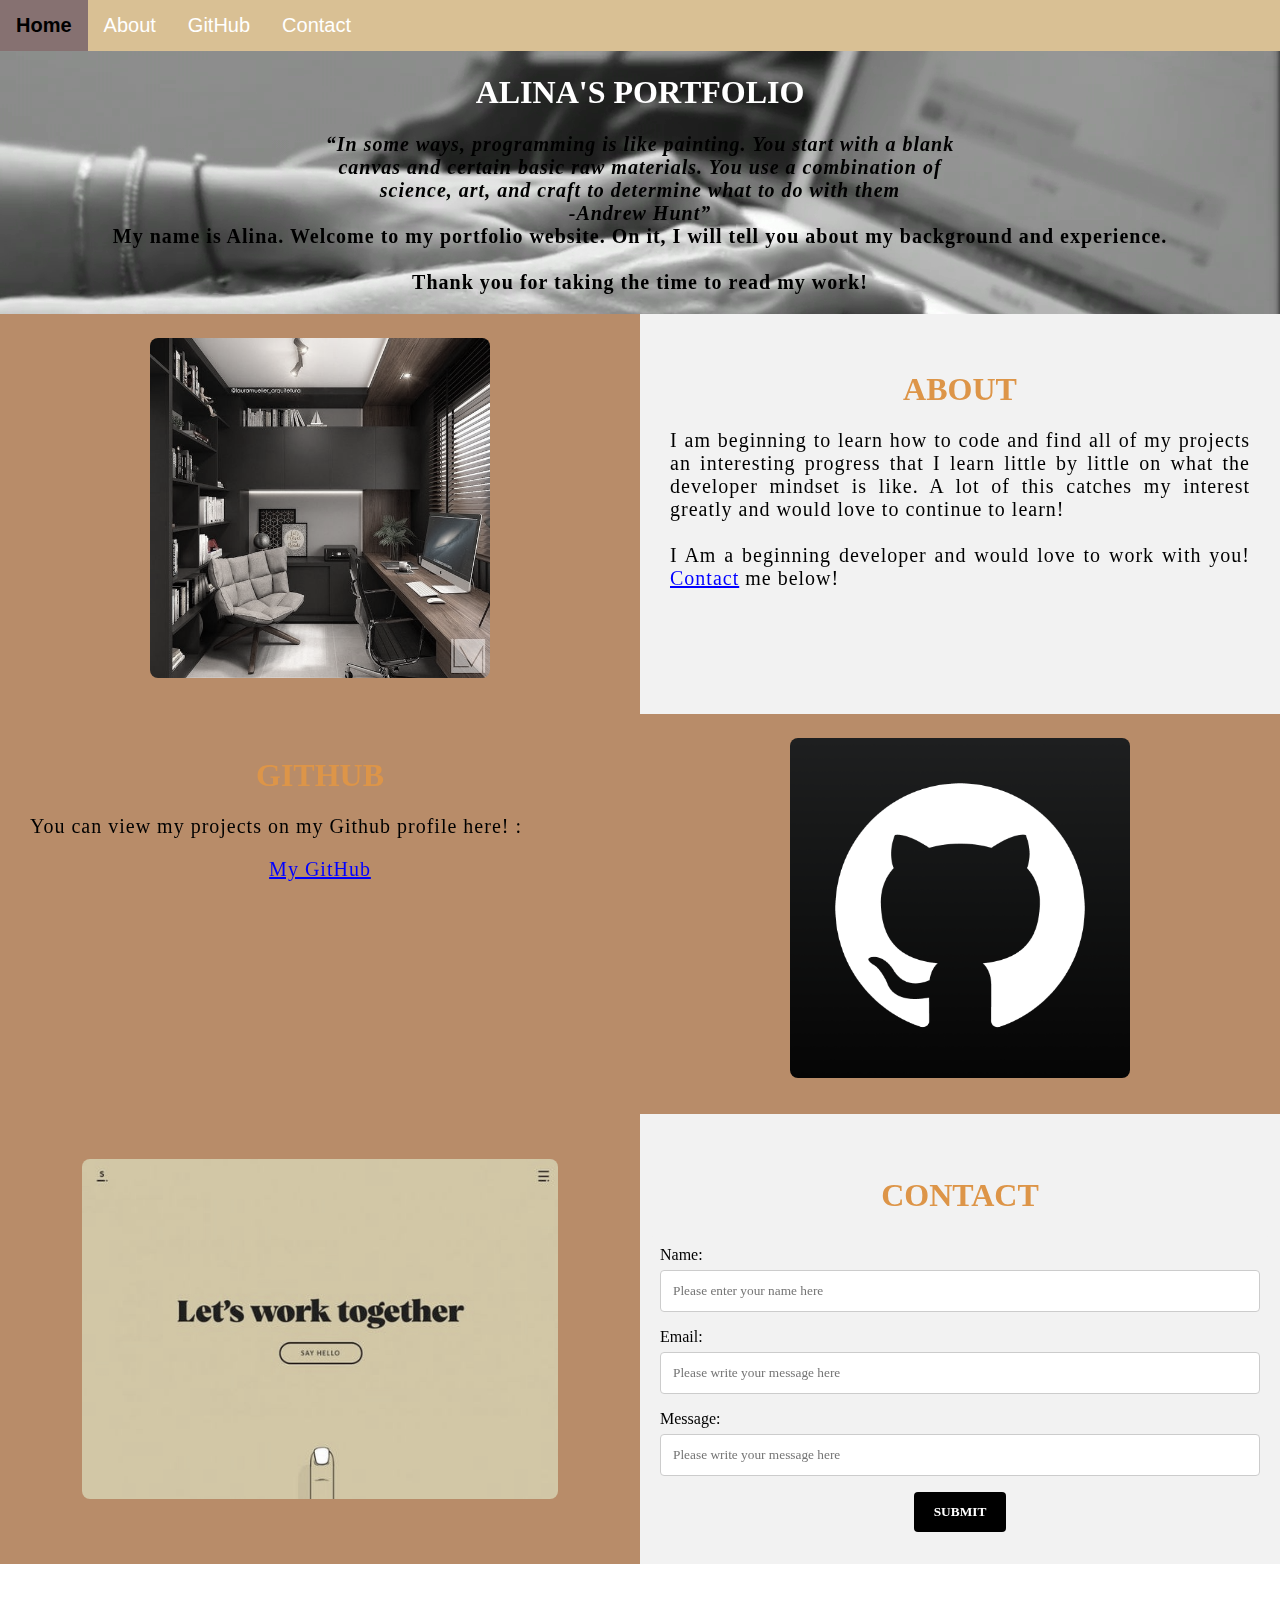
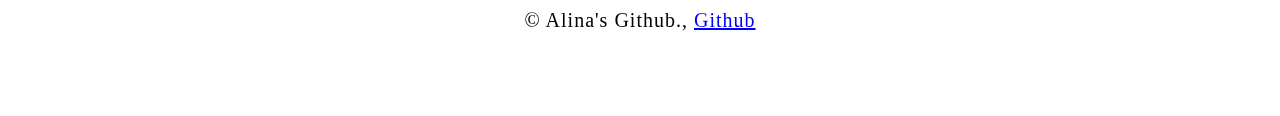
<file: index.html>
<!DOCTYPE html>
<html lang="en">
<head>
        <meta charset="utf-8">
        <meta name="viewport" content="width=device-width" />
        <title>Alina's Portfolio</title>
        <link rel="stylesheet" type="text/css" href="stylesheet/portfolio.css">
</head>
    
<!--Body-->
<body class="Background">

    <!--NavBar-->
    <div class="Navbar">
        <a class="active" href="#Home">Home</a>
        <a href="#About">About</a>
        <a href="#GitHub">GitHub</a>
        <a href="#Contact">Contact</a>
    </div>

<!--Breaks inserted to add space-->
<br>
<br>

<!--Background video-->
<div id="Home">
    <video autoplay muted loop id="Typing_Video">
        <source src="images/video/Typing.mp4" type="video/mp4">
        <!--Display message if video fails to run-->
        Your browser does not support HTML5 video.
    </video>
</div>

<!--Video text-->
<div class="Video_text">
    <h1 class="white-text">Alina's Portfolio</h1>
    <strong>
        <p class="center">
            <q>In some ways, programming is like painting. You start with a blank
            <br>canvas and certain basic raw materials. You use a combination of
            <br>science, art, and craft to determine what to do with them
            <br> -Andrew Hunt</q>
            <br> My name is Alina. Welcome to my portfolio website. On it, I will tell you about my background and experience.
            <br>
            <br> Thank you for taking the time to read my work!
            </p>
        </strong>
</div>

<!--About section-->
<div class="Row" id="About">
<!--Left Column-->
<div class="Column_2">
    <img src="images/pictures.jpeg" alt="">
</div>
    <!--Right column-->
    <div class="Column_1">
        <h1>About</h1>
        <p>
           I am beginning to learn how to code and find all of my projects an interesting progress that I learn little by little on what the developer mindset is like. A lot of this catches my interest greatly and would love to continue to learn!
            <br>
            <br>I Am a beginning developer and would love to work with you! <a href="#Contact">Contact</a> me below!
        </p>
    </div>
</div>

<!--GitHub Section-->
<div class="Row" id="Github">
    <!--Left column-->
    <div class="Column_2">
        <h1>GitHub</h1>
        <p>
            You can view my projects on my Github profile here! :
            <br>
            <p class="center"><a href="https://github.com/sxvell/HTML-and-CSS-projects" target="_blank">My GitHub</a>
        </p>
    </div>
    <!--Right Column-->
    <div class="Column_2">
        <a href="https://github.com/sxvell/HTML-and-CSS-projects" target="_blank"><img src="images/github.png" alt="GithHub Logo"></a>
    </div>
 </div>

<!--Contact section-->
<div class="Row" id="Contact">
    <!--Contact Image, left column-->
    <div class="Column_2 Column_tall">
        <img src="images/contact.jpeg" alt="Contact_Image">
 </div>
<!--Contact form, right column-->
<div class="Column_1 Column_tall">
    <h1>Contact</h1>
    <!--This specifies where and how to send the form date; we are leaving it blank-->
    <form action="" method="POST"> <!--Here we are utilizing a 3rd party service to submit the contact
    form data, insert your formspree endpoint endpoint in the action attribute-->
    <label>Name:</label>
        <input type="text" placeholder="Please enter your name here">
        <label>Email:</label>
        <input type="text" id="Email" name="Email" placeholder="Please write your message here">
        <label>Message:</label>
        <input type="text" id="Message" name="Message" placeholder="Please write your message here">
        <input type="submit" value="SUBMIT">
    </form>
</div>
</div>

<!--Footer section-->
<footer>
    <p>
        <p class="center">&copy Alina's Github., <a href="https://github.com/jxvellz/HTML-and-CSS-projects"
            target="_blank">Github</a></p>
            <br>
    </p>
</footer>
</body>
</html>
</file>
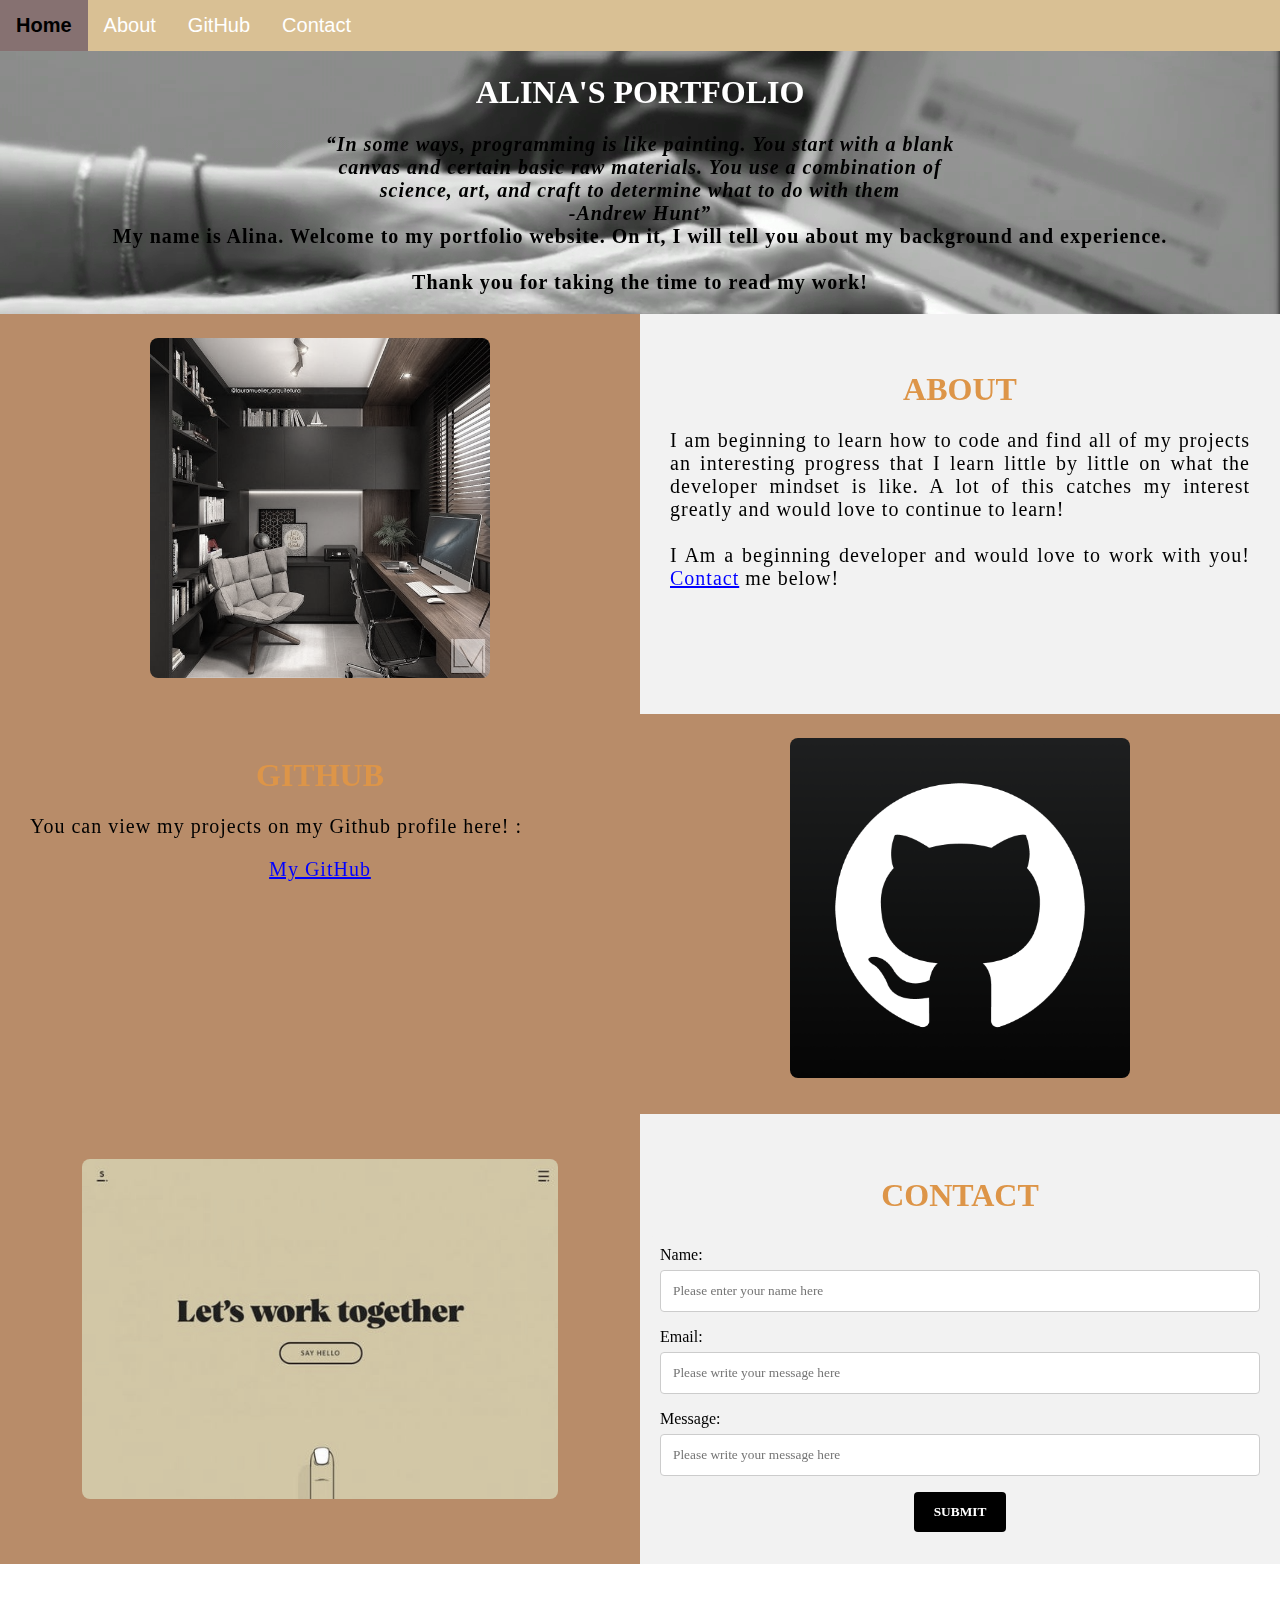
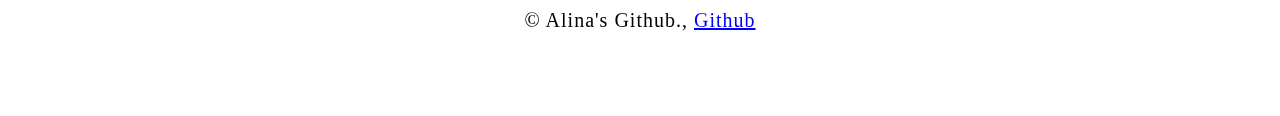
<file: Portfolio.html>
<!DOCTYPE html>
<html lang="en">
<head>
        <meta charset="utf-8">
        <meta name="viewport" content="width=device-width" />
        <title>Your Name Here</title>
        <link rel="stylesheet" type="text/css" href="stylesheet/portfolio.css">
</head>
    
<!--Body-->
<body class="Background">

    <!--NavBar-->
    <div class="Navbar">
        <a class="active" href="#Home">Home</a>
        <a href="#About">About</a>
        <a href="#GitHub">GitHub</a>
        <a href="#Contact">Contact</a>
    </div>

<!--Breaks inserted to add space-->
<br>
<br>

<!--Background video-->
<div id="Home">
    <video autoplay muted loop id="Typing_Video">
        <source src="images/video/Typing.mp4" type="video/mp4">
        <!--Display message if video fails to run-->
        Your browser does not support HTML5 video.
    </video>
</div>

<!--Video text-->
<div class="Video_text">
    <h1 class="white-text">Alina's Portfolio</h1>
    <strong>
        <p class="center">
            <q>In some ways, programming is like painting. You start with a blank
            <br>canvas and certain basic raw materials. You use a combination of
            <br>science, art, and craft to determine what to do with them
            <br> -Andrew Hunt</q>
            <br> My name is Alina. Welcome to my portfolio website. On it, I will tell you about my background and experience.
            <br>
            <br> Thank you for taking the time to read my work!
            </p>
        </strong>
</div>

<!--About section-->
<div class="Row" id="About">
<!--Left Column-->
<div class="Column_2">
    <img src="images/pictures.jpeg" alt="">
</div>
    <!--Right column-->
    <div class="Column_1">
        <h1>About</h1>
        <p>
           I am beginning to learn how to code and find all of my projects an interesting progress that I learn little by little on what the developer mindset is like. A lot of this catches my interest greatly and would love to continue to learn!
            <br>
            <br>I Am a beginning developer and would love to work with you! <a href="#Contact">Contact</a> me below!
        </p>
    </div>
</div>

<!--GitHub Section-->
<div class="Row" id="Github">
    <!--Left column-->
    <div class="Column_2">
        <h1>GitHub</h1>
        <p>
            You can view my projects on my Github profile here! :
            <br>
            <p class="center"><a href="https://github.com/sxvell/HTML-and-CSS-projects" target="_blank">My GitHub</a>
        </p>
    </div>
    <!--Right Column-->
    <div class="Column_2">
        <a href="https://github.com/sxvell/HTML-and-CSS-projects" target="_blank"><img src="images/github.png" alt="GithHub Logo"></a>
    </div>
 </div>

<!--Contact section-->
<div class="Row" id="Contact">
    <!--Contact Image, left column-->
    <div class="Column_2 Column_tall">
        <img src="images/contact.jpeg" alt="Contact_Image">
 </div>
<!--Contact form, right column-->
<div class="Column_1 Column_tall">
    <h1>Contact</h1>
    <!--This specifies where and how to send the form date; we are leaving it blank-->
    <form action="" method="POST"> <!--Here we are utilizing a 3rd party service to submit the contact
    form data, insert your formspree endpoint endpoint in the action attribute-->
    <label>Name:</label>
        <input type="text" placeholder="Please enter your name here">
        <label>Email:</label>
        <input type="text" id="Email" name="Email" placeholder="Please write your message here">
        <label>Message:</label>
        <input type="text" id="Message" name="Message" placeholder="Please write your message here">
        <input type="submit" value="SUBMIT">
    </form>
</div>
</div>

<!--Footer section-->
<footer>
    <p>
        <p class="center">&copy Alina's Github., <a href="https://github.com/jxvellz/HTML-and-CSS-projects"
            target="_blank">Github</a></p>
            <br>
    </p>
</footer>
</body>
</html>
</file>
<file: stylesheet/portfolio.css>
/***** GENERAL STYLING *****/
/* Body */
body {
    margin: 0%  /* This ensures our site displays all the way to the edge of the browser screen */
}

/* Heading 1 elements */
h1 {
    text-transform: uppercase; /* Capitalizing all h1 headings */
    font-family: "Trebuchet MS", Optima; /* Sets the font family of all h1 headings */
    text-align: center; /* Centering all h1 elements */
    margin-top: 3%; /* Adds a small margin above h1 elements */
    color: #dd9548; 
}

/* Heading 1 element hover effect */
h1:hover {
    filter: grayscale(5%); /* Adds a slightly gray filter to the h1 headings when hovered over */
    transform: scale(1.1); /* When the h1 elements are hovered over they increase in size by 1.1 */
    transition: transform 1s; /* This causes the transformation to last 1 second */
}

/* Styling for portfolio title text */
.white-text {
    color: #fff; /* This is used to change the color of the portfolio title text */
}

/* Paragraph elements */
p {
    font-family: Perpetua, Rockwell Extra Bold;
    text-align: justify; /* Justify text within paragraph elements */
    letter-spacing: 1px; /* This expands the text slightly */
    font-size: 20px;
    padding-left: 20px; /* Adds padding to the left of the paragraph element */
    padding-right: 20px; /* Adds padding to the right of the paragraph element */
}

/* Paragraph element hover effect */
p:hover {
    transition: transform 1s; /* This makes the transform effect last 1 second */
	transform: scale(1.01); /* This makes the paragraphs increase slightly in size when hovered over */
}

/* Center class - this applies to all elements with the class "center" */
.center {
    text-align: center; /* This center aligns the text */
}

/* Center class hover effect - This only affects the quote, github link, and footer */
.center:hover {
    transition: transform 2s; /* This makes the transform effect last 2 seconds */
    transform: scale(1.1); /* This makes the elements with class "center" increase in size by 1.1 when hovered over */
}

/* Anchor elements */
a {
    color: blue; /* This ensures all links are blue */
}

/* Quotation elements */
q {
    font-style: italic; /* This makes the quote italicized */
}

/* Image elements */
img {
    filter: grayscale(75%); /* This rids our pictures of 75% of their color */
    border-radius: 8px; /* Gives all images slightly rounded corners */
    max-width: 100%; /* Ensures all images stay within the width of their container */
    height: 340px; /* Sets the height of all images */
    display: block; /* By specifying block display we can ensure our images are able to be centered */
    margin-left: auto; /* In combination with "margin-right: auto" this centers all images */
    margin-right: auto;
}

/* Image element hover effects */
img:hover {
	filter: grayscale(5%);  /* Brings back most of the image's color when hovered over */
    transition: transform 1s; /* Transition lasts 1 second */
	transform: scale(1.1); /* Image is increased slightly when hovered over */
}

/* The @media rule is used in media queries to apply different styles for different media/types of devices */
/* On screens 576px and smaller the images will be 100px tall and centered vertically in the column */
@media screen and (max-width: 576px) {
    img {
        height: 100px;
        margin-top: 150px;
    }
}

/* Styling for footer element */
footer {
    padding: 2%; /* This gives the footer padding that is equal to 2% of the width of the element's area */
    background-color: white;
}
/***** END OF GENERAL STYLING *****/

/***** NAVBAR STYLING *****/
.Navbar {
    overflow: hidden; /* This ensures that any content that overflows beyond the boundary of our nav bar is not displayed */
    background-color: rgb(217, 192, 148); /* This colors the navbar black */
    position: fixed; /* This keeps the navbar at the top of the screen as we scroll */
    top: 0; /* This ensures no space is displayed above the navbar */
    width: 100%; /* This makes the navbar span the entire width of the page */
    z-index: 1; /* This ensures other elements don't display over the navbar */
    -webkit-animation: moveNav 5s; /* This applies the moveNav animation below for Safari 4.0 - 8.0 */
    animation: moveNav 5s; /* This applies the moveNav animation for all other browsers */
}

/* moveNav animation effect for moving the nav bar in from the left of the screen */
@keyframes moveNav {
    from {left: -100vw;} /* The navbar is starting off screen to the left */
    to {left: 0vw;} /* This moves the navbar into place on the screen */
}

/* Navbar links */
.Navbar a {
    float: left; /* This specifies that the text floats on the left on the navbar */
    display: block; /* This ensures that other text will be displayed on the same line or row, instead of a new line */
    color: white; /* This is the font color for text on our navbar */
    padding: 14px 16px; /* This adds padding around our text */
    text-decoration: none; /* This gets rid of the underlines under the text on our navbar */
    font-family: Avant Garde, Helvetica; /* This specifies the font family for text on our navbar */
    font-size: 20px; /* This specifies the font size for text on our navbar */
    text-align: center; /* This centers the text within its container */
    position: relative; /* This sets the text relative to its normal positioning, allowing us to use the animation below */
    -webkit-animation: moveNavText 5.75s; /* Animation for Safari 4.0 - 8.0 */
    animation: moveNavText 5.75s; /* Applies the moveNavText animation for 5.75s */ 
}

/* moveNavText animation effect for moving the navbar text from above the view to the navbar */
@keyframes moveNavText {
    from {top: -100vw;} /* This sets the navbar text 100% above the viewport */
    to {top: 0vw;} /* This lowers the navbar text onto the navbar */
}

/* Screens 576px and smaller will display navbar links equally distributed */
@media screen and (max-width: 576px) {
    .Navbar a{
        width: 25%; /* This makes each link take up 1/4 of the navbar */
        font-size: 12px;
    }
}

/* Navbar hover effects */
.Navbar a:hover {
    background-color: #f4f4f4; /* Defines the background color that will display when you hover over the link */
    color: black; /* This defines the font color that will display when navbar a elements are hovered over */
    font-weight: bold; /* This makes the text on the navbar bold when hovered over */
}

/* Navbar home button */
.Navbar a.active { /* This targets the a element on the navbar with the "active" class */
    background-color: rgb(134, 113, 113);
}
/***** END OF NAVBAR STYLING *****/

/***** VIDEO STYLING *****/
/* Formatting for background video */
#Typing_Video {
    position: fixed; /* This fixes the video to the page */
    right: 0; /* This ensures there is no space between the edge of the video and the edge of the page */
    bottom: 0; /* This ensures no space between the bottom of the video and the bottom of the page */
    min-width: 100%; /* This ensures the video is displayed across the full width of the page */
    min-height: 100%;
    z-index: -1; /* This places the video behind the other elements on the page */
}

/* Screens that are 576px and smaller will not display the background video */
@media screen and (max-width: 576px) {
    #Typing_Video {
        display: none;
    }
}

/* Texts over the video */
.Video_Text {
    background: rgb(255, 255, 255); /* This provides a semi-transparent background for the text to sit over */
    color: white; /* Makes the font color white */
    width: 100%; /* Ensures the video-text container fills the width of the video */
    padding: 20px; /* This adds padding around the video-text container so that the background goes slightly beyond the text */
    position: relative; /* This sets the text relative to its normal positioning, allowing us to use the animation below */
    -webkit-animation: moveVideoText 5.75s;
    animation: moveVideoText 5.75s;

}

/* This animation effect causes the overlay video text to move up from the bottom of the page upon page load */
@keyframes moveVideoText {
    from {top: -100vw;} /* This sets the position of the video text to above the viewport */
    to {top: 0vw;} /* This moves the video text to the normal positioning on the viewport */
}
/***** END OF VIDEO STYLING *****/

/***** TABLE STYLING -  this section covers the styling of the columns and rows within the table *****/
* { /* The asterisk is a universal selector that applies this effect to all elements on the page */
    box-sizing: border-box; /* This creates a box with a border within which we will place most of our text */
} 

.Column_1 {
    float: left;
    width: 50%; /* This ensures the column takes up half of the page width */
    padding: 10px;
    padding-top: 3%; /* This ensures there is space between the top of the column and our headings */
    height: 400px; /* This sets the height of the column to 400px -  this may need to be adjusted depending on the text you enter */
    background-color: #f2f2f2; /* Sets the background color of the columns with class Column_1 */
}

/* Screens 576px and smaller will display a scroll bar if the text overflows the column height */
@media screen and (max-width: 576px) {
    .Column_1 {
        overflow: auto;
    }
}

.Column_2 {
    float: left;
    width: 50%;
    padding: 10px;
    padding-top: 1.9%;
    height: 400px;
    background-color: #b88c69;
}

/* This class is applied to the columns in the final row, overriding the height and padding to provide more room for the contact form  while keeping the rest of the formatting from Column_1 or Column_2 */
.Column_tall {
    padding-top: 3.5%;
    height: 450px;
}

/* This inserts something after the content of selected elements (in this case the elements with class "Row") */
.Row:after {
	content: ""; /* By leaving this blank, we are allowing the footer (covered lower down) to be displayed - removing it makes the footer overwrite a column */
	display: table; /* The display property specifies the type of display behavior; the table value tells the browser to treat the element as a table */
	clear: both; /* This clears any other elements from floating on the left or the right of an element */
}
/***** END OF TABLE STYLING *****/

/***** CONTACT FORM STYLING *****/
/* input[type=text] targets all text input sections of the contact form */
input[type=text] {
    width: 100%; /* Each input box covers the full width of the container */
    padding: 12px; /* Adds padding within the text box */
    border: 1px solid #ccc; /* Setting a solid border and its color */
    border-radius: 4px; /* Slightly rounds the corners of the text box border */
    box-sizing: border-box; /* This creates a box with a border around the contact form input boxes */
    margin-top: 6px; /* Adds a margin to the top of the text box */
    margin-bottom: 16px; /* Adds a margin to the bottom of the text box */
    resize: vertical; /* This allows the user to resize the text boxes vertically */
    font-family: Perpetua, Rockwell Extra Bold;
}

/* Hover effects for input boxes */
input[type=text]:hover {
    box-shadow: 0 0 5px #00004d inset; /* This creates a blue shadow in the text box when hovered over by the user */
}

/* Submit button */
input[type=submit] {
    background-color: black; /* Sets the background color of the submit button to black */
    color: white; /* Sets the font color of the Submit button to white */
    font-weight: bold; /* Makes the font of the submit button bold */
    padding: 12px 20px; /* Adds padding to the submit button */
    border: none; /* Removes the border from the submit button */
    border-radius: 4px; /* Gives the submit button the same rounded corners as the text boxes */
    cursor: pointer; /* Changes the cursor to pointer when over the submit button */
    display: block; /* Allows the submit button to be centered */
    margin-left: auto; /* In combination with "margin-right: auto" this will center the submit button */
    margin-right: auto;
    font-family: Perpetua, Rockwell Extra Bold;
}

/* Hover effect for submit button */
input[type=submit]:hover {
    background-color: white; /* Turns the background of the submit button white when the user hovers over it */
    color: black; /* Turns the font black when hovered over */
    transform: scale(1.5); /* Makes the button increase 1.5 times in size */
    transition: transform 1.5s; /* Makes the transform effect last 1.5 seconds */
}

/* Form element */
form {
    border-radius: 5px; /* Rounds the corners of the contact form */
    background-color: #f2f2f2; 
    padding: 10px; /* Adds padding to the contact form */
    font-family: "Trebuchet MS", Optima;
}
/***** END OF CONTACT FORM STYLING *****/
</file>
